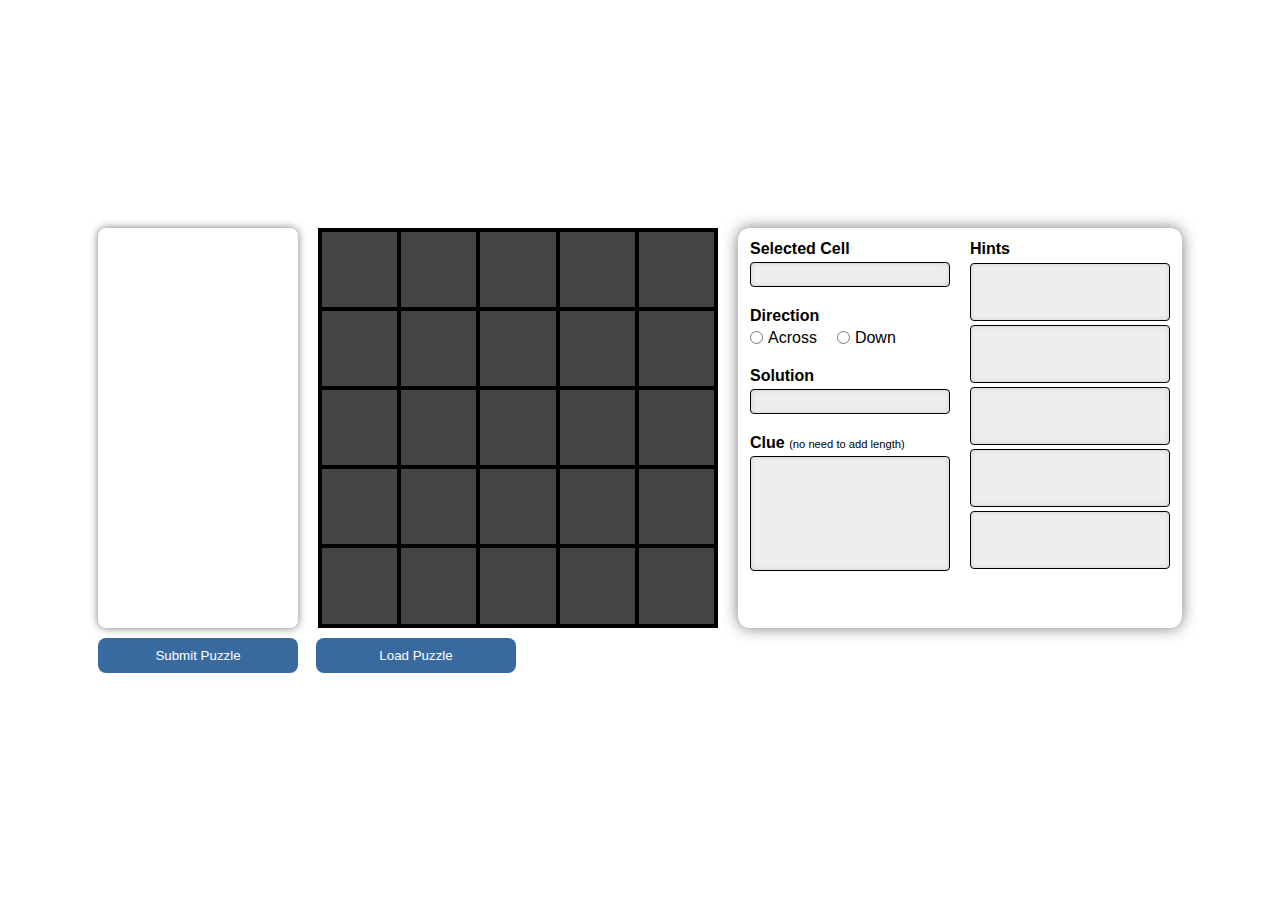
<file: index.html>
<!DOCTYPE html>
<html lang="en">
<head>
    <meta charset="UTF-8">
    <meta name="viewport" content="width=device-width, initial-scale=1.0">
    <link rel="stylesheet" href="style.css?v=1.1">
    <title>cryptickle builder</title>
</head>
<body>
    <div class="mainCont">
        <div class="centCont">
            <div class="cluesDisplay" id="cluesDisplay">

            </div>

            <table>
                <tbody>
                    <tr id="row1">
                        <td class="cell empty" id="r1c1"></td>
                        <td class="cell empty" id="r1c2"></td>
                        <td class="cell empty" id="r1c3"></td>
                        <td class="cell empty" id="r1c4"></td>
                        <td class="cell empty" id="r1c5"></td>
                    </tr>
                    <tr id="row2">
                        <td class="cell empty" id="r2c1"></td>
                        <td class="cell empty" id="r2c2"></td>
                        <td class="cell empty" id="r2c3"></td>
                        <td class="cell empty" id="r2c4"></td>
                        <td class="cell empty" id="r2c5"></td>
                    </tr>
                    <tr id="row3">
                        <td class="cell empty" id="r3c1"></td>
                        <td class="cell empty" id="r3c2"></td>
                        <td class="cell empty" id="r3c3"></td>
                        <td class="cell empty" id="r3c4"></td>
                        <td class="cell empty" id="r3c5"></td>
                    </tr>
                    <tr id="row4">
                        <td class="cell empty" id="r4c1"></td>
                        <td class="cell empty" id="r4c2"></td>
                        <td class="cell empty" id="r4c3"></td>
                        <td class="cell empty" id="r4c4"></td>
                        <td class="cell empty" id="r4c5"></td>
                    </tr>
                    <tr id="row5">
                        <td class="cell empty" id="r5c1"></td>
                        <td class="cell empty" id="r5c2"></td>
                        <td class="cell empty" id="r5c3"></td>
                        <td class="cell empty" id="r5c4"></td>
                        <td class="cell empty" id="r5c5"></td>
                    </tr>
                </tbody>
            </table>
        
            <div class="ui">
                <div class="uiRow">
                    <div class="uiHalf">
                        <h4>Selected Cell</h4>
                        <input type="text" id="seleCell" oninput="changeSeleCell(this)">
                        <div class="gap"></div>
                        <h4>Direction</h4>
                        <form id="dirSelector" style="display: flex; column-gap: 20px;" onchange="dirChanged()">
                            <div class="dirSelectorBlock">
                                <input type="radio" name="dir" id="a">
                                <span>Across</span>
                            </div>
                            <div class="dirSelectorBlock">
                                <input type="radio" name="dir" id="d">
                                <span>Down</span>
                            </div>
                        </form>
                        <div class="gap"></div>
                        <h4>
                            Solution
                            <!-- <button class="shuffleButton" onclick="shuffle()">&#8620;</button> -->
                        </h4>
                        <input type="text" name="" id="solution" maxlength="5" minlength="3" oninput="solutionChange()">
                        <div class="gap"></div>
                        <h4>Clue <small>(no need to add length)</small></h4>
                        <textarea type="text" name="" id="clue" oninput="clueChange(this)"></textarea>
                    </div>
                    <div class="uiHalf">
                        <h4 style="margin-bottom: 1px;">Hints</h4>
                        <textarea id="hint1" class="hintInput" oninput="hintChange(1)"></textarea>
                        <textarea id="hint2" class="hintInput" oninput="hintChange(2)"></textarea>
                        <textarea id="hint3" class="hintInput" oninput="hintChange(3)"></textarea>
                        <textarea id="hint4" class="hintInput" oninput="hintChange(4)"></textarea>
                        <textarea id="hint5" class="hintInput" oninput="hintChange(5)"></textarea>
                    </div>
                </div>
            </div>
        </div>
        <div style="display: flex; column-gap: 18px;">
            <button id="finishPuzzle" style="padding: 0 10px; width: 200px;" onclick="generateJSON()">Submit Puzzle</button>
            <button id="loadPuzzle" style="padding: 0 10px; width: 200px;" onclick="loadPuzzle()">Load Puzzle</button>
        </div>

        <div class="deliveryWindow" id="loadWindow">
            <textarea id="loadTA" placeholder="paste puzzle code here"></textarea>
            <div class="deliverButtons">
                <button onclick="submitLoad()">Load Puzzle</button>
            </div>
        </div>

        <div class="deliveryWindow" id="deliveryWindow">
            <b>Please copy the code below:</b> <br>
            <span style="font-size: 0.7rem;">(and send to Jaime if you're not Jaime)</span>
            <br>
            <textarea id="deliver" readonly onfocus="this.select()"></textarea>
            <div class="deliverButtons">
                <button onclick="test()">Test Puzzle</button>
                <button onclick="closeDeliver()">Go Back</button>
                <button onclick="location.reload()">New Puzzle</button>
            </div>
        </div>
    </div>
    <script src="index.js?v=1.5"></script>
</body>
</html>
</file>
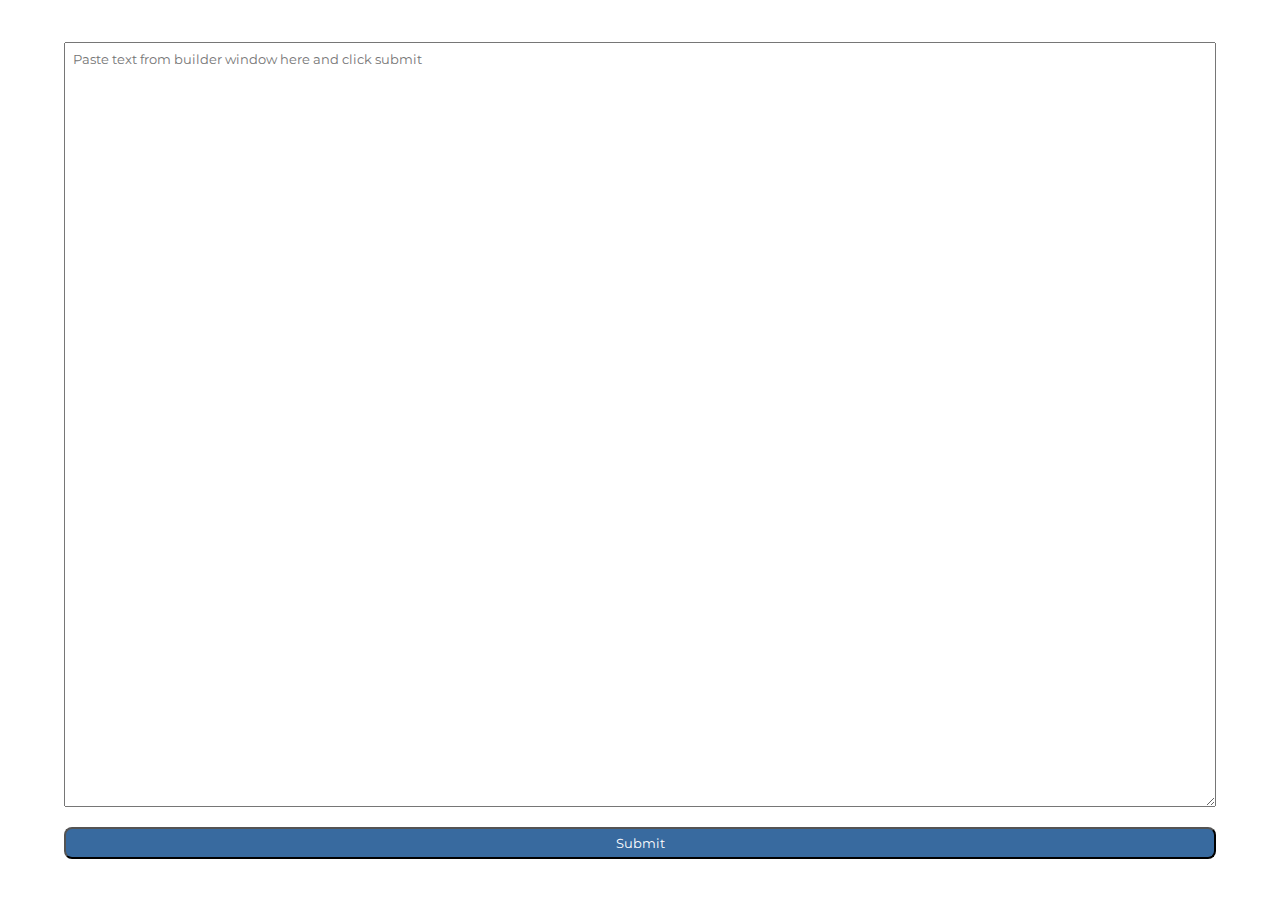
<file: cryptickle-tester/index.html>
<!DOCTYPE html>
<html lang="en">
<head>
    <meta charset="UTF-8">
    <meta name="viewport" content="width=device-width, initial-scale=1.0, maximum-scale=1.0, user-scalable=no">
    <link rel="stylesheet" href="index.css?v=1.2">
    <meta name="description" content="Daily mini cryptic crossword puzzle · A tickle of Cryptic!">
    <title>cryptickle</title>
</head>
<body>
    <textarea id="pseudo"></textarea>

    <div class="gameCont" id="gameCont">
        <div class="centralCont" id="centralCont">
            <div id="time">0:00</div>
            <table class="gameTable" id="gameTable">
                <tbody>
                    <tr id="row1">
                        <td class="cell" id="r1c1"></td>
                        <td class="cell" id="r1c2"></td>
                        <td class="cell" id="r1c3"></td>
                        <td class="cell" id="r1c4"></td>
                        <td class="cell" id="r1c5"></td>
                    </tr>
                    <tr id="row2">
                        <td class="cell" id="r2c1"></td>
                        <td class="cell" id="r2c2"></td>
                        <td class="cell" id="r2c3"></td>
                        <td class="cell" id="r2c4"></td>
                        <td class="cell" id="r2c5"></td>
                    </tr>
                    <tr id="row3">
                        <td class="cell" id="r3c1"></td>
                        <td class="cell" id="r3c2"></td>
                        <td class="cell" id="r3c3"></td>
                        <td class="cell" id="r3c4"></td>
                        <td class="cell" id="r3c5"></td>
                    </tr>
                    <tr id="row4">
                        <td class="cell" id="r4c1"></td>
                        <td class="cell" id="r4c2"></td>
                        <td class="cell" id="r4c3"></td>
                        <td class="cell" id="r4c4"></td>
                        <td class="cell" id="r4c5"></td>
                    </tr>
                    <tr id="row5">
                        <td class="cell" id="r5c1"></td>
                        <td class="cell" id="r5c2"></td>
                        <td class="cell" id="r5c3"></td>
                        <td class="cell" id="r5c4"></td>
                        <td class="cell" id="r5c5"></td>
                    </tr>
                </tbody>
            </table>
    
            <div class="clueBox">
                <div class="clueArrow" id="clueL" onclick="clueArrow(-1, true)"><p>&#10094;</p></div>
                <p id="clue"></p>
                <div class="clueArrow" id="clueR" onclick="clueArrow(1, true)"><p>&#10095;</p></div>
            </div>

            <div class="hintBox" onclick="hintDesktop()">
                <div style="display: flex; column-gap: 12px; width: auto; height: 100%;">
                    <div class="hintReveal">
                        <img src="./resources/hint-button.svg" alt="hint button" style="height: 80%;">
                    </div>
                    <div style="display: flex; flex-direction: column; font-size: 0.9rem;">
                        <b id="hintLine" style="white-space: nowrap;">Hints for 1a</b>
                        <span id="hintNum" style="white-space: nowrap;">0 / 0 revealed</span>
                    </div>
                </div>
                <div class="hintDisplay" id="hintDisplay"></div>
                <p style="color: white;" id="hiddenReveal">Reveal hint</p>
            </div>
        </div>
    </div>

    <div id="overScreen" class="overScreen">
        <div class="winWindow" id="winWindow">
            <div class="closeButton" onclick="closeWin()">&#10006;</div>
            <h1>SOLVED!</h1>
            <h2 id="solveTime">0:00</h2>
            <h3 id="hintsUsedWin">Using 0 hints.</h3>
            <p>Very well done!</p>
            <p>Come back tomorrow for a new tickle of cryptic!</p>
        </div>
    </div>

    <div class="overScreen" id="archivesOverscreen">
        <div class="helpWindow" id="archives">
            <div style="display: flex; column-gap: 20px;">
                <div class="backButton" onclick="archiveBack()">&lt;&nbsp; Back</div>
                <b id="archiveTitle">Archives</b>
            </div>
            <div class="archivesDisplay" id="archivesDisplay"></div>
        </div>
    </div>

    <div class="overScreen" id="hintOverscreen">
        <div class="hintWindow" id="hintWindow">
            <div class="closeButton" onclick="closeHints()">&#10006;</div>
            <h4>Hints</h4>
            <h6 id="hintClue">For clue 1a</h6>
            <div class="hintsCont" id="hintsCont"></div>
        </div>
    </div>

    <div id="inputPuzzle">
        <textarea type="text" id="puzzleInput" placeholder="Paste text from builder window here and click submit"></textarea>
        <button style="background-color: rgb(56, 106, 159); color: white;" onclick="submitPuzzle()">Submit</button>
    </div>

    <script src="index.js?v=1.3"></script>
</body>
</html>
</file>
<file: style.css>
* {
    box-sizing: border-box;
    padding: 0%;
    margin: 0%; 
    font-family: 'Montserrat', Arial, Helvetica, sans-serif
 }
 
 body {
     height: 100vh;
     height: 100svh;
     width: 100vw;
     display: flex;
     justify-content: center;
     align-items: center;
     overflow: hidden;
 }

 .mainCont
 {
    display: flex;
    flex-direction: column;
    align-items: start;
    justify-content: center;
    row-gap: 10px;
 }

 .centCont
 {
    display: flex;
     justify-content: center;
     align-items: center;
     column-gap: 20px;
 }

 .cluesDisplay
 {
    border-radius: 8px;
    width: 200px;
    height: 400px;
    box-shadow: 0 0 8px #00000088;
    padding: 8px;
    display: flex;
    flex-direction: column;
    row-gap: 6px;
 }

 .cluesDisplayNode
 {
    border-radius: 6px;
    border: 1px solid #00000042;
    padding: 6px;
    cursor: pointer;
 }

 .cluesDisplayNode:hover
 {
    background-color: #00000011;
 }

 table
 {
    background-color: black;
    width: 400px;
    height: 400px;
    border: 1px solid black;
 }

 .cell
 {
    border: 1px solid black;
    height: 20%;
    width: 20%;
    text-align: center;
    vertical-align: middle;
    font-size: 1.3rem;
    text-transform: uppercase;
    user-select: none;
    -webkit-user-select: none;
 }

 .empty
 {
    background-color: #ffffff44;
 }
 
 .suggested
 {
    background-color: #ffffff66;
}

.cell:hover
{
    background-color: #ffffff88;
}

.selected
{
    background-color: #ffffff;
}

.selected:hover
{
    background-color: #d3f0ff;
}

.ui
{
   height: 400px;
   border-radius: 12px;
   box-shadow: 0 0 15px #00000088;
   padding: 12px;
}

.uiRow
{
    display: flex;
    flex-direction: row;
    column-gap: 20px;
}

.uiHalf
{
    width: 200px;
    display: flex;
    flex-direction: column;
    row-gap: 4px;
}

.hintInput
{
    height: 58px;
    border-radius: 4px;
    padding: 4px;
    border: 1px solid black;
    box-shadow: inset 0 0 5px #00000022;
    background-color: #00000011;
    width: 100%;
    resize: none;
}

.gap
{
    height: 12px;
    width: 5px;
}

.dirSelectorBlock
{
    display: flex;
    column-gap: 5px;
    align-items: center;
}

#seleCell
{
    height: 25px;
    border-radius: 4px;
    padding-left: 4px;
    border: 1px solid black;
    box-shadow: inset 0 0 5px #00000022;
    background-color: #00000011;
    width: 100%;
}

#solution
{
    height: 25px;
    border-radius: 4px;
    padding-left: 4px;
    letter-spacing: 4px;
    text-transform: uppercase;
    border: 1px solid black;
    box-shadow: inset 0 0 5px #00000022;
    background-color: #00000011;
    width: 100%;
}

#clue
{
    height: 115px;
    border-radius: 4px;
    padding: 4px;
    border: 1px solid black;
    box-shadow: inset 0 0 5px #00000022;
    background-color: #00000011;
    width: 100%;
    resize: none;
}

button
{
    background-color: rgb(56, 106, 159);
    color: white;
    border: none;
    height: 35px;
    width: 100%;
    border-radius: 8px;
    transition: 0.2s ease;
    cursor: pointer;
}

button:hover
{
    background-color: rgb(28, 62, 99);
}

small
{
    font-weight: normal;
    font-size: 0.7rem;
}

.deliveryWindow
{
    width: 90%;
    height: 90%;
    position: absolute;
    top: 5%;
    left: 5%;
    background-color: white;
    display: none;
    box-shadow: 0 0 10px #00000099;
    padding: 25px;
    border-radius: 20px;
}

.deliveryWindow b
{
    user-select: none;
    -webkit-user-select: none;
}

#deliver
{
    border: 1px solid #000000;
    padding: 16px;
    border-radius: 12px;
    font-family: 'Courier New', Courier, monospace;
    margin-top: 25px;
    resize: none;
    width: 100%;
    height: 80%;
}

#deliverButtons
{
    display: flex;
    column-gap: 20px;
    position: absolute;
    bottom: 20px;
    right: 20px;
    width: 500px;
}

.displayDelivery
{
    display: block;
}

.testCont
{
    display: none;
    height: 100vh;
    height: 100svh;
    width: 100vw;
    flex-direction: column;
    justify-content: center;
    align-items: center;
    overflow: hidden;
    position: absolute;
    z-index: 1000;
    background-color: white;
}

.showTest
{
    display: flex;
}

.gameCont
{
    width: min(90vw, 550px);
    display: flex;
    flex-direction: column;
    justify-content: start;
    align-items: center;
    row-gap: clamp(20px, 10vh, 28px);
    position: relative;
    z-index: 100;
    height: 100%;
    padding: clamp(8px, 4svh, 36px) 0;
}

.centralCont
{
    width: 100%;
    display: flex;
    align-items: center;
    justify-content: center;
    flex-direction: column;
    row-gap: clamp(8px, 8vh, 16px);
}

.gameTable
{
    width: 100%;
    background-color: black;
    aspect-ratio: 1;
    border: 1px solid black;
    position: relative;
}

tbody
{
    position: relative;
    width: 100%;
    height: 100%;
}

.testCell {
    background-color: white;
    width: 20%;
    height: 20%;
    min-width: calc((100% * 0.1) + 10px);
    min-height: calc((100% * 0.1) + 10px);
    cursor: pointer;
    text-align: center;
    vertical-align: middle;
    font-size: 2rem;
    text-transform: uppercase;
    user-select: none;
    -webkit-user-select: none;
}

.lineSelect
{
    background-color: rgb(206, 244, 255);
}

.cellSelect
{
    background-color: rgb(248, 255, 183);
}

.cellBlocked {
    background-color: black;
    cursor: default;
    pointer-events: none;
}

.clueBox
{
    width: 100%;
    text-align: center;
    height: 40px;
    display: flex;
    flex-direction: row;
    justify-content: space-between;
    align-items: center;
    column-gap: 12px;
}

#testclue
{
    font-size: clamp(10px, 3.4vw, 16px);
    height: min-content;
    user-select: none;
    -webkit-user-select: none;
}

.clueArrow
{
    cursor: pointer;
    display: flex;
    justify-content: center;
    align-items: center;
    padding: 0 4px;
}

.clueArrow p
{
    font-size: 2rem;
    user-select: none;
    -webkit-user-select: none;
    pointer-events: none;
    height: min-content;
}

.overScreen
{
    width: 100vw;
    height: 100vh;
    height: 100svh;
    background-color: #00000055;
    position: absolute;
    display: flex;
    align-items: center;
    justify-content: center;
    visibility: hidden;
}

.winWindow
{
    width: calc(min(90vw, 450px) * 0.8);
    text-align: center;
    background-color: white;
    border-radius: 14px;
    box-shadow: 0 0 14px #000000cc;
    padding: 25px;
    display: flex;
    flex-direction: column;
    row-gap: 8px;
    transition: transform 0.4s ease;
    transform: scale(0.01);
    user-select: none;
    -webkit-user-select: none;
}

.hintWindow
{
    width: calc(min(90vw, 450px) * 0.8);
    background-color: white;
    border-radius: 14px;
    box-shadow: 0 0 14px #000000cc;
    padding: 25px;
    display: flex;
    flex-direction: column;
    row-gap: 8px;
    transition: transform 0.4s ease;
    transform: scale(0.01);
    user-select: none;
    -webkit-user-select: none;
}

.helpWindow
{
    width: min(95%, 600px);
    height: 95%;
    position: absolute;
    left: 50%;
    top: 50%;
    overflow-y: auto;
    background-color: white;
    border-radius: 14px;
    box-shadow: 0 0 14px #000000cc;
    padding: 25px;
    display: flex;
    flex-direction: column;
    row-gap: 8px;
    transition: transform 0.4s ease;
    transform: scale(0.01) translate(-50%, -50%);
    user-select: none;
    -webkit-user-select: none;
}

.closeButton
{
    position: absolute;
    top: 6px;
    right: 10px;
    cursor: pointer;
}

.showOverScreen
{
    visibility: visible;
    z-index: 101;
}

.winned
{
    transform: scale(1);
}

.helpShow
{
    transform: scale(1) translate(-50%, -50%);
}

.hintShow
{
    transform: scale(1) translate(-50%, -50%);
}

#pseudo
{
    opacity: 0;
    width: 100vw;
    height: 100vh;
    z-index: 99;
    position: absolute;
}

.backButton
{
    background-color: rgb(45, 97, 142);
    color: white;
    font-size: 1rem;
    padding: 4px 12px;
    font-weight: bolder;
    border-radius: 8px;
    text-align: center;
    width: fit-content;
    cursor: pointer;
    transition: 0.3s ease;
}

.backButton:hover
{
    background-color: rgb(15, 50, 81);
}

.archiveNode
{
    padding: 4px 12px;
    border-radius: 8px;
    width: fit-content;
    box-shadow: 0 0 6px #00000088;
    cursor: pointer;
    transition: 0.3s ease;
    background-color: white;
}

.archiveNode:hover
{
    background-color: rgb(220, 244, 255);
}

.archivesDisplay
{
    width: 100%;
    margin-top: 20px;
    height: fit-content;
    display: flex;
    gap: 8px;
    flex-wrap: wrap;
}

.hintBox
{
    margin-top: 6px;
    width: 100%;
    border: 1px solid #777;
    border-radius: 10px;
    display: flex;
    align-items: center;
    padding: 12px;
    column-gap: 12px;
    transition: 0.4s;
    cursor: pointer;
    justify-content: space-between;
    /* background: #ddd; */
}

.hintReveal
{
    border-radius: 6px;
    height: 100%;
    min-height: 35px;
    aspect-ratio: 1;
    display: flex;
    align-items: center;
    justify-content: center;
    cursor: pointer;
    transition: 0.25s;
}

.hintBox:hover
{
    background-color: #d6d6d6;
}

.hideHiddenReveal
{
    display: none;
}

.hintDisplay
{
    max-height: 40px;
    font-size: 0.9rem;
    line-clamp: 3;
    overflow: auto;
    user-select: none;
    -webkit-user-select: none;
}

.hintDivider
{
    height: 100%;
    width: 2px;
    border-right: 1px solid #ccc;
}
</file>
<file: cryptickle-tester/index.css>
@import url(https://fonts.googleapis.com/css?family=Montserrat);

* {
   box-sizing: border-box;
   padding: 0%;
   margin: 0%; 
   font-family: 'Montserrat', Arial, Helvetica, sans-serif
}

body {
    height: 100vh;
    height: 100svh;
    width: 100vw;
    display: flex;
    flex-direction: column;
    justify-content: center;
    align-items: center;
    overflow: hidden;
}

.gameCont
{
    width: min(90vw, 550px);
    display: flex;
    flex-direction: column;
    justify-content: start;
    align-items: center;
    row-gap: clamp(20px, 10vh, 28px);
    position: relative;
    z-index: 100;
    height: 100%;
    padding: clamp(8px, 4svh, 36px) 0;
}

.logo
{
    text-align: center;
}

.logo span
{
    font-size: 1.5rem;
    text-transform: uppercase;
}

.logo p
{
    font-size: 0.8rem;
}

.centralCont
{
    width: 100%;
    display: flex;
    align-items: center;
    justify-content: center;
    flex-direction: column;
    row-gap: clamp(8px, 8vh, 16px);
}

.gameTable
{
    width: 100%;
    background-color: black;
    aspect-ratio: 1;
    border: 1px solid black;
    position: relative;
}

tbody
{
    position: relative;
    width: 100%;
    height: 100%;
}

.cell {
    background-color: white;
    width: 20%;
    height: 20%;
    min-width: calc((100% * 0.1) + 10px);
    min-height: calc((100% * 0.1) + 10px);
    cursor: pointer;
    text-align: center;
    vertical-align: middle;
    font-size: 2rem;
    text-transform: uppercase;
    user-select: none;
    -webkit-user-select: none;
}

.lineSelect
{
    background-color: rgb(206, 244, 255);
}

.cellSelect
{
    background-color: rgb(248, 255, 183);
}

.cellBlocked {
    background-color: black;
    cursor: default;
    pointer-events: none;
}

.clueBox
{
    width: 100%;
    text-align: center;
    height: 40px;
    display: flex;
    flex-direction: row;
    justify-content: space-between;
    align-items: center;
    column-gap: 12px;
}

#clue
{
    font-size: clamp(10px, 3.4vw, 16px);
    height: min-content;
    user-select: none;
    -webkit-user-select: none;
}

.clueArrow
{
    cursor: pointer;
    display: flex;
    justify-content: center;
    align-items: center;
    padding: 0 4px;
}

.clueArrow p
{
    font-size: 2rem;
    user-select: none;
    -webkit-user-select: none;
    pointer-events: none;
    height: min-content;
}

.overScreen
{
    width: 100vw;
    height: 100vh;
    height: 100svh;
    background-color: #00000055;
    position: absolute;
    display: flex;
    align-items: center;
    justify-content: center;
    visibility: hidden;
}

.winWindow
{
    width: calc(min(90vw, 450px) * 0.8);
    text-align: center;
    background-color: white;
    border-radius: 14px;
    box-shadow: 0 0 14px #000000cc;
    padding: 25px;
    display: flex;
    flex-direction: column;
    row-gap: 8px;
    transition: transform 0.4s ease;
    transform: scale(0.01);
    user-select: none;
    -webkit-user-select: none;
}

.hintWindow
{
    width: calc(min(90vw, 450px) * 0.8);
    background-color: white;
    border-radius: 14px;
    box-shadow: 0 0 14px #000000cc;
    padding: 25px;
    display: flex;
    flex-direction: column;
    row-gap: 8px;
    transition: transform 0.4s ease;
    transform: scale(0.01);
    user-select: none;
    -webkit-user-select: none;
}

.helpWindow
{
    width: min(95%, 600px);
    height: 95%;
    position: absolute;
    left: 50%;
    top: 50%;
    overflow-y: auto;
    background-color: white;
    border-radius: 14px;
    box-shadow: 0 0 14px #000000cc;
    padding: 25px;
    display: flex;
    flex-direction: column;
    row-gap: 8px;
    transition: transform 0.4s ease;
    transform: scale(0.01) translate(-50%, -50%);
    user-select: none;
    -webkit-user-select: none;
}

.closeButton
{
    position: absolute;
    top: 6px;
    right: 10px;
    cursor: pointer;
}

.showOverScreen
{
    visibility: visible;
    z-index: 101;
}

.winned
{
    transform: scale(1);
}

.helpShow
{
    transform: scale(1) translate(-50%, -50%);
}

.hintShow
{
    transform: scale(1) translate(-50%, -50%);
}

#pseudo
{
    opacity: 0;
    width: 100vw;
    height: 100vh;
    z-index: 99;
    position: absolute;
}

.backButton
{
    background-color: rgb(45, 97, 142);
    color: white;
    font-size: 1rem;
    padding: 4px 12px;
    font-weight: bolder;
    border-radius: 8px;
    text-align: center;
    width: fit-content;
    cursor: pointer;
    transition: 0.3s ease;
}

.backButton:hover
{
    background-color: rgb(15, 50, 81);
}

.archiveNode
{
    padding: 4px 12px;
    border-radius: 8px;
    width: fit-content;
    box-shadow: 0 0 6px #00000088;
    cursor: pointer;
    transition: 0.3s ease;
    background-color: white;
}

.archiveNode:hover
{
    background-color: rgb(220, 244, 255);
}

.archivesDisplay
{
    width: 100%;
    margin-top: 20px;
    height: fit-content;
    display: flex;
    gap: 8px;
    flex-wrap: wrap;
}

.hintBox
{
    margin-top: 6px;
    width: 100%;
    border: 1px solid #777;
    border-radius: 10px;
    display: flex;
    align-items: center;
    padding: 12px;
    column-gap: 12px;
    transition: 0.4s;
    cursor: pointer;
    justify-content: space-between;
}

.hintReveal
{
    border-radius: 6px;
    height: 100%;
    min-height: 35px;
    aspect-ratio: 1;
    display: flex;
    align-items: center;
    justify-content: center;
    cursor: pointer;
    transition: 0.25s;
}

.hintBox:hover
{
    background-color: #d6d6d6;
}

.hideHiddenReveal
{
    display: none;
}

.hintDisplay
{
    max-height: 40px;
    font-size: 0.9rem;
    line-clamp: 3;
    overflow: auto;
    user-select: none;
    -webkit-user-select: none;
}

.hintDivider
{
    height: 100%;
    width: 2px;
    border-right: 1px solid #ccc;
}

@media only screen and (min-width: 1100px)
{
    .centralCont
    {
        width: min(100%, 55svh);
        display: flex;
        align-items: center;
        justify-content: center;
        flex-direction: column;
        row-gap: 8px;
        position: absolute;
        left: 50%;
        top: 50%;
        transform: translate(-50%, -50%);
    }
}

#inputPuzzle
{
    width: 100vw;
    height: 100vh;
    z-index: 1000;
    background-color: white;
    position: absolute;
    display: flex;
    flex-direction: column;
    justify-content: center;
    align-items: center;
    row-gap: 20px;
}

#puzzleInput
{
    width: 90%;
    height: 85%;
    padding: 8px;
}

#inputPuzzle button
{
    border-radius: 8px;
    width: 90%;
    padding: 6px;
}
</file>
